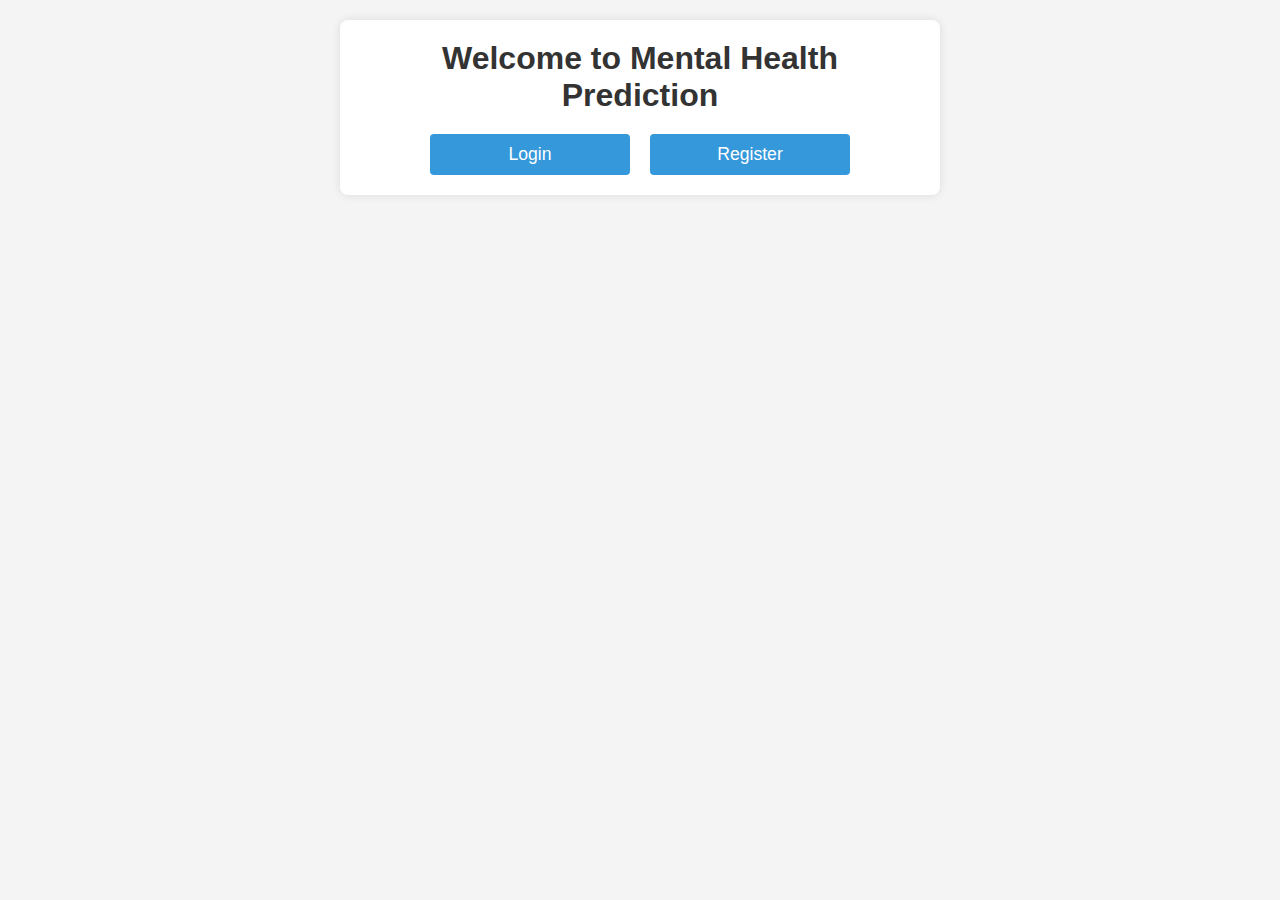
<file: index.html>
<!DOCTYPE html>
<html lang="en">
<head>
    <meta charset="UTF-8">
    <meta name="viewport" content="width=device-width, initial-scale=1.0">
    <meta http-equiv="X-UA-Compatible" content="ie=edge">
    <title>Mental Health Prediction</title>
    <link rel="stylesheet" href="style.css">
</head>
<body>
    <div class="container">
        <header>
            <h1>Welcome to Mental Health Prediction</h1>
        </header>
        <nav>
            <button onclick="window.location.href='login.html'">Login</button>
            <button onclick="window.location.href='register.html'">Register</button>
        </nav>
    </div>
</body>
</html>
</file>
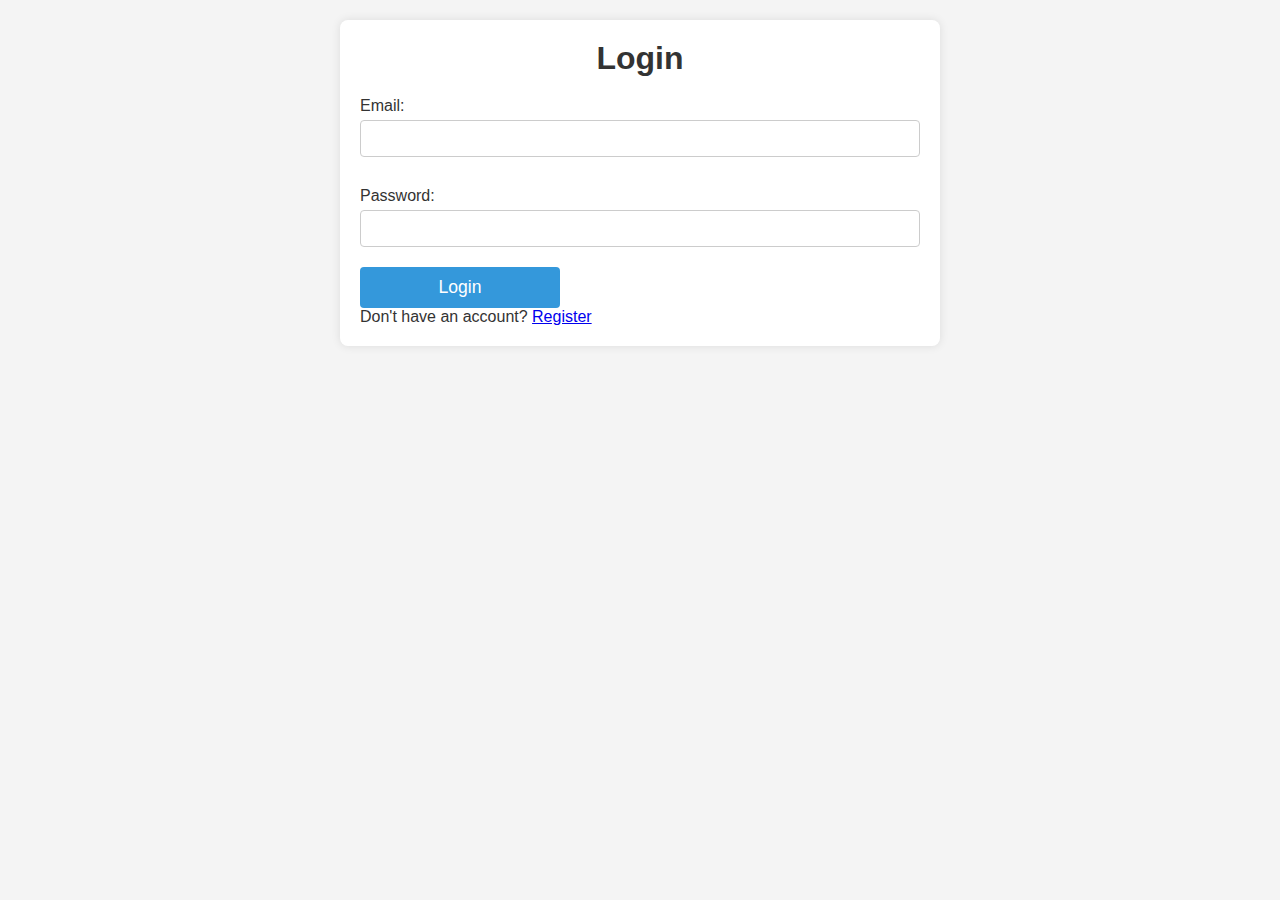
<file: login.html>
<!DOCTYPE html>
<html lang="en">
<head>
    <meta charset="UTF-8">
    <meta name="viewport" content="width=device-width, initial-scale=1.0">
    <meta http-equiv="X-UA-Compatible" content="ie=edge">
    <title>Login</title>
    <link rel="stylesheet" href="style.css">
</head>
<body>
    <div class="container">
        <header>
            <h1>Login</h1>
        </header>
        <form id="login-form">
            <label for="email">Email:</label>
            <input type="email" id="email" name="email" required>

            <label for="password">Password:</label>
            <input type="password" id="password" name="password" required>

            <button type="submit">Login</button>
        </form>
        <p>Don't have an account? <a href="register.html">Register</a></p>
    </div>

    <script>
        document.getElementById('login-form').addEventListener('submit', function(event) {
            event.preventDefault();
            alert('Logged in successfully!');
            window.location.href = 'personal-info.html';
        });
    </script>
</body>
</html>
</file>
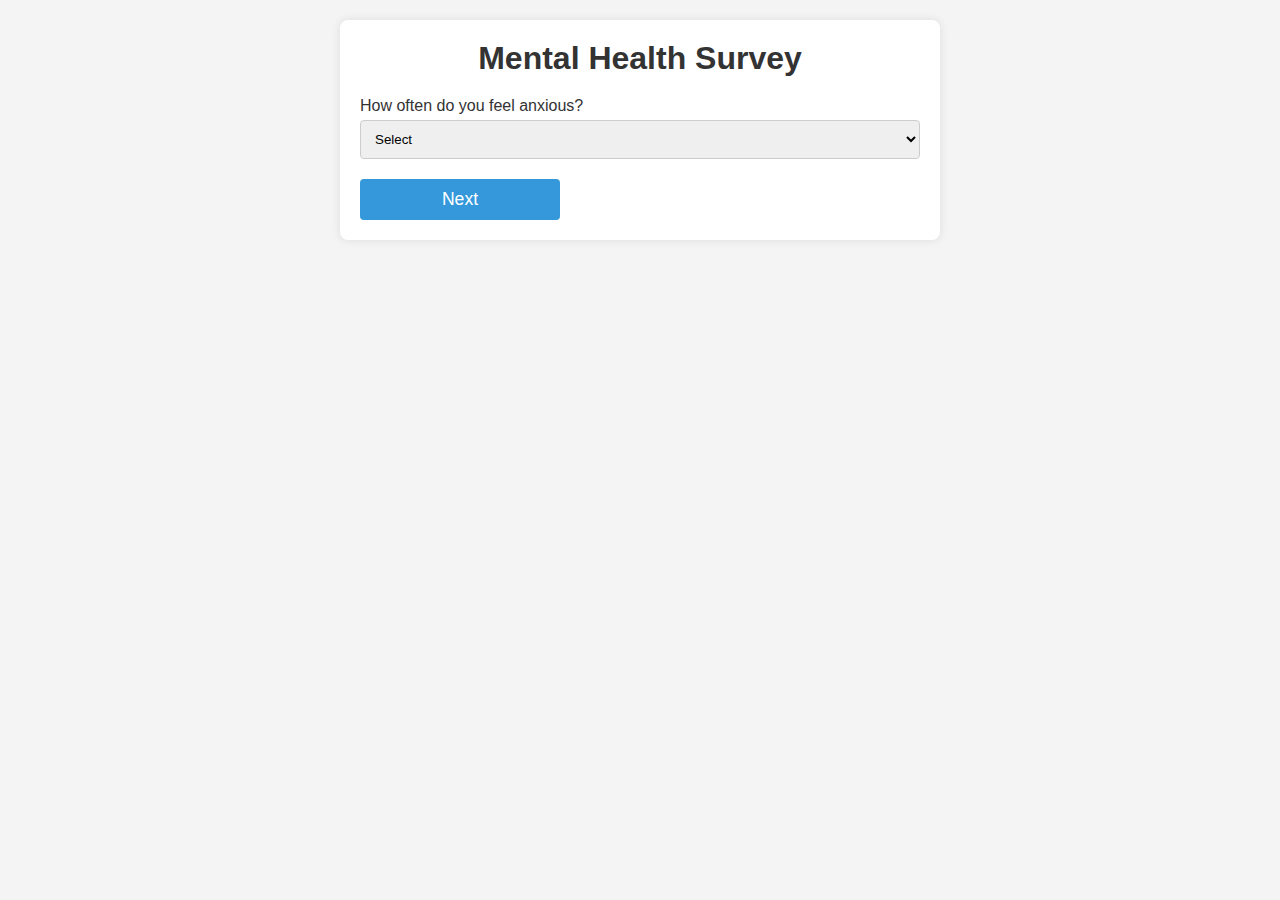
<file: mental-health-survey.html>
<!DOCTYPE html>
<html lang="en">
<head>
    <meta charset="UTF-8">
    <meta name="viewport" content="width=device-width, initial-scale=1.0">
    <meta http-equiv="X-UA-Compatible" content="ie=edge">
    <title>Mental Health Survey</title>
    <link rel="stylesheet" href="style.css">
</head>
<body>
    <div class="container">
        <header>
            <h1>Mental Health Survey</h1>
        </header>
        <form id="survey-form">
            <!-- 7 Questions here -->
            <div class="question">
                <label for="q1">How often do you feel anxious?</label>
                <select id="q1" name="q1" required>
                    <option value="">Select</option>
                    <option value="1">Never</option>
                    <option value="2">Sometimes</option>
                    <option value="3">Often</option>
                    <option value="4">Always</option>
                </select>
            </div>

            <!-- Repeat similar blocks for questions 2 to 7 -->

            <button type="submit">Next</button>
        </form>
    </div>

    <script>
        document.getElementById('survey-form').addEventListener('submit', function(event) {
            event.preventDefault();
            window.location.href = 'result.html';
        });
    </script>
</body>
</html>
</file>
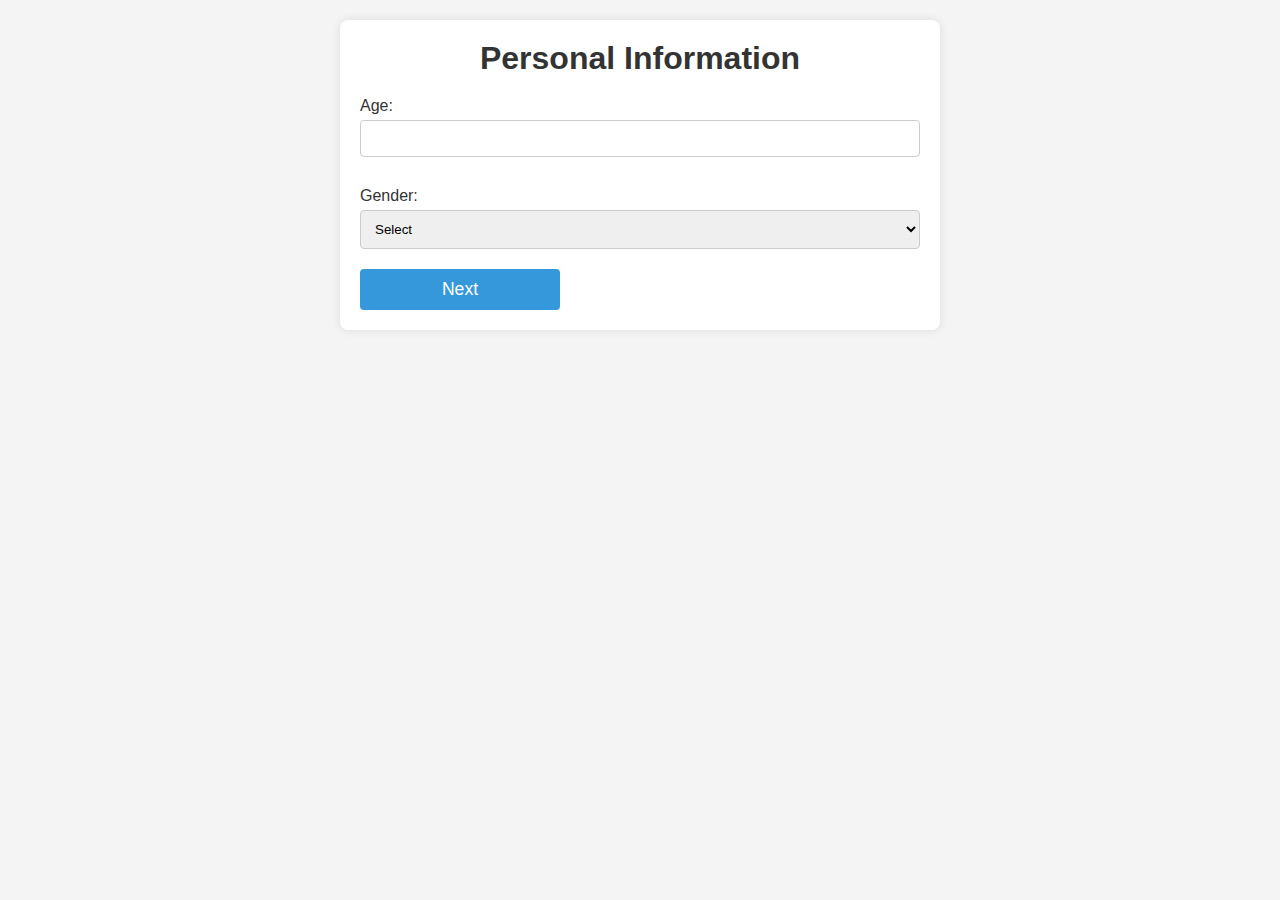
<file: personal-info.html>
<!DOCTYPE html>
<html lang="en">
<head>
    <meta charset="UTF-8">
    <meta name="viewport" content="width=device-width, initial-scale=1.0">
    <meta http-equiv="X-UA-Compatible" content="ie=edge">
    <title>Personal Information</title>
    <link rel="stylesheet" href="style.css">
</head>
<body>
    <div class="container">
        <header>
            <h1>Personal Information</h1>
        </header>
        <form id="personal-info-form">
            <label for="age">Age:</label>
            <input type="number" id="age" name="age" required>

            <label for="gender">Gender:</label>
            <select id="gender" name="gender" required>
                <option value="">Select</option>
                <option value="male">Male</option>
                <option value="female">Female</option>
                <option value="other">Other</option>
            </select>

            <button type="submit">Next</button>
        </form>
    </div>

    <script>
        document.getElementById('personal-info-form').addEventListener('submit', function(event) {
            event.preventDefault();
            window.location.href = 'mental-health-survey.html';
        });
    </script>
</body>
</html>
</file>
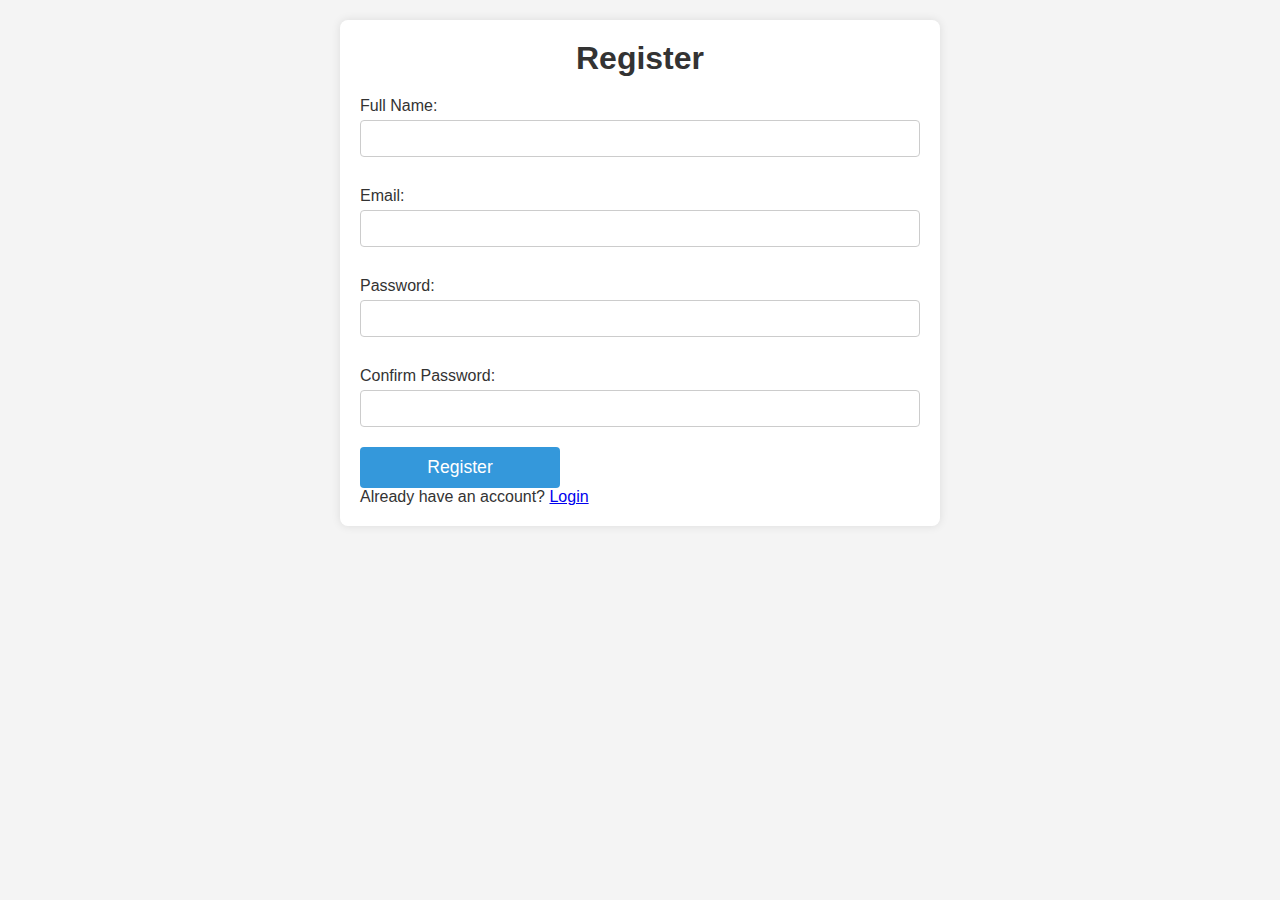
<file: register.html>
<!DOCTYPE html>
<html lang="en">
<head>
    <meta charset="UTF-8">
    <meta name="viewport" content="width=device-width, initial-scale=1.0">
    <meta http-equiv="X-UA-Compatible" content="ie=edge">
    <title>Register</title>
    <link rel="stylesheet" href="style.css">
</head>
<body>
    <div class="container">
        <header>
            <h1>Register</h1>
        </header>
        <form id="register-form">
            <label for="full-name">Full Name:</label>
            <input type="text" id="full-name" name="full-name" required>

            <label for="email">Email:</label>
            <input type="email" id="email" name="email" required>

            <label for="password">Password:</label>
            <input type="password" id="password" name="password" required>

            <label for="confirm-password">Confirm Password:</label>
            <input type="password" id="confirm-password" name="confirm-password" required>

            <button type="submit">Register</button>
        </form>
        <p>Already have an account? <a href="login.html">Login</a></p>
    </div>

    <script>
        document.getElementById('register-form').addEventListener('submit', function(event) {
            event.preventDefault();
            alert('Registration successful!');
            window.location.href = 'personal-info.html';
        });
    </script>
</body>
</html>
</file>
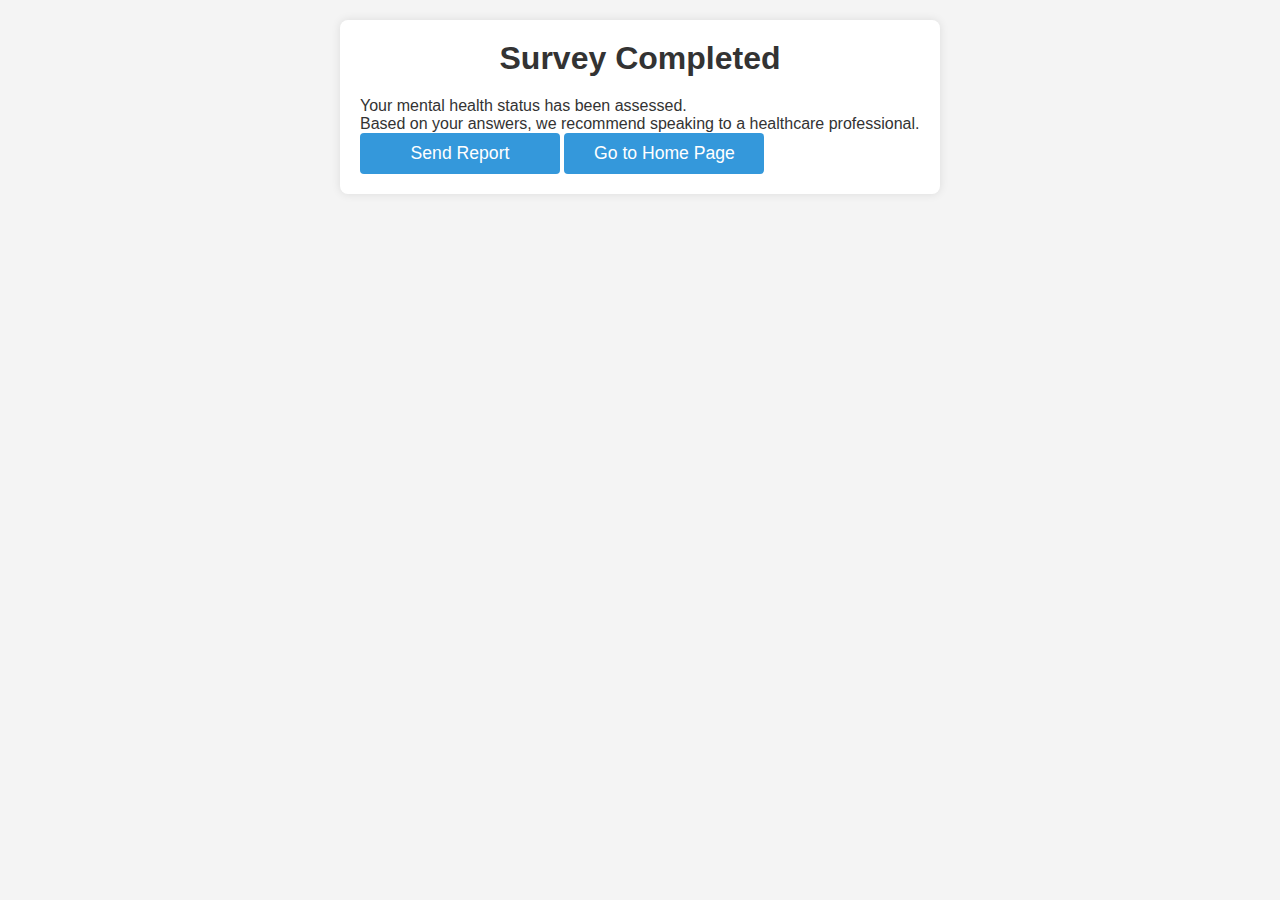
<file: result.html>
<!DOCTYPE html>
<html lang="en">
<head>
    <meta charset="UTF-8">
    <meta name="viewport" content="width=device-width, initial-scale=1.0">
    <meta http-equiv="X-UA-Compatible" content="ie=edge">
    <title>Result</title>
    <link rel="stylesheet" href="style.css">
</head>
<body>
    <div class="container">
        <header>
            <h1>Survey Completed</h1>
        </header>
        <p>Your mental health status has been assessed.</p>
        <p>Based on your answers, we recommend speaking to a healthcare professional.</p>

        <button onclick="sendReport()">Send Report</button>
        <button onclick="goHome()">Go to Home Page</button>
    </div>

    <script>
        function sendReport() {
            alert('Your report has been sent!');
        }

        function goHome() {
            window.location.href = 'index.html';
        }
    </script>
</body>
</html>
</file>
<file: style.css>
/* Reset and base styles */
* {
    margin: 0;
    padding: 0;
    box-sizing: border-box;
    font-family: 'Arial', sans-serif;
}

body {
    background-color: #f4f4f4;
    color: #333;
}

.container {
    max-width: 600px;
    margin: 20px auto;
    padding: 20px;
    background-color: #fff;
    border-radius: 8px;
    box-shadow: 0 0 10px rgba(0, 0, 0, 0.1);
}

h1 {
    text-align: center;
    font-size: 2rem;
    margin-bottom: 20px;
}

label {
    display: block;
    margin: 10px 0 5px;
}

input, select {
    width: 100%;
    padding: 10px;
    margin-bottom: 20px;
    border: 1px solid #ccc;
    border-radius: 4px;
}

button {
    width: 100%;
    padding: 10px;
    background-color: #3498db;
    color: white;
    font-size: 1.1rem;
    border: none;
    border-radius: 4px;
    cursor: pointer;
}

button:hover {
    background-color: #2980b9;
}

nav {
    display: flex;
    gap: 20px;
    justify-content: center;
    margin-top: 20px;
}

button {
    width: 200px;
}
</file>
